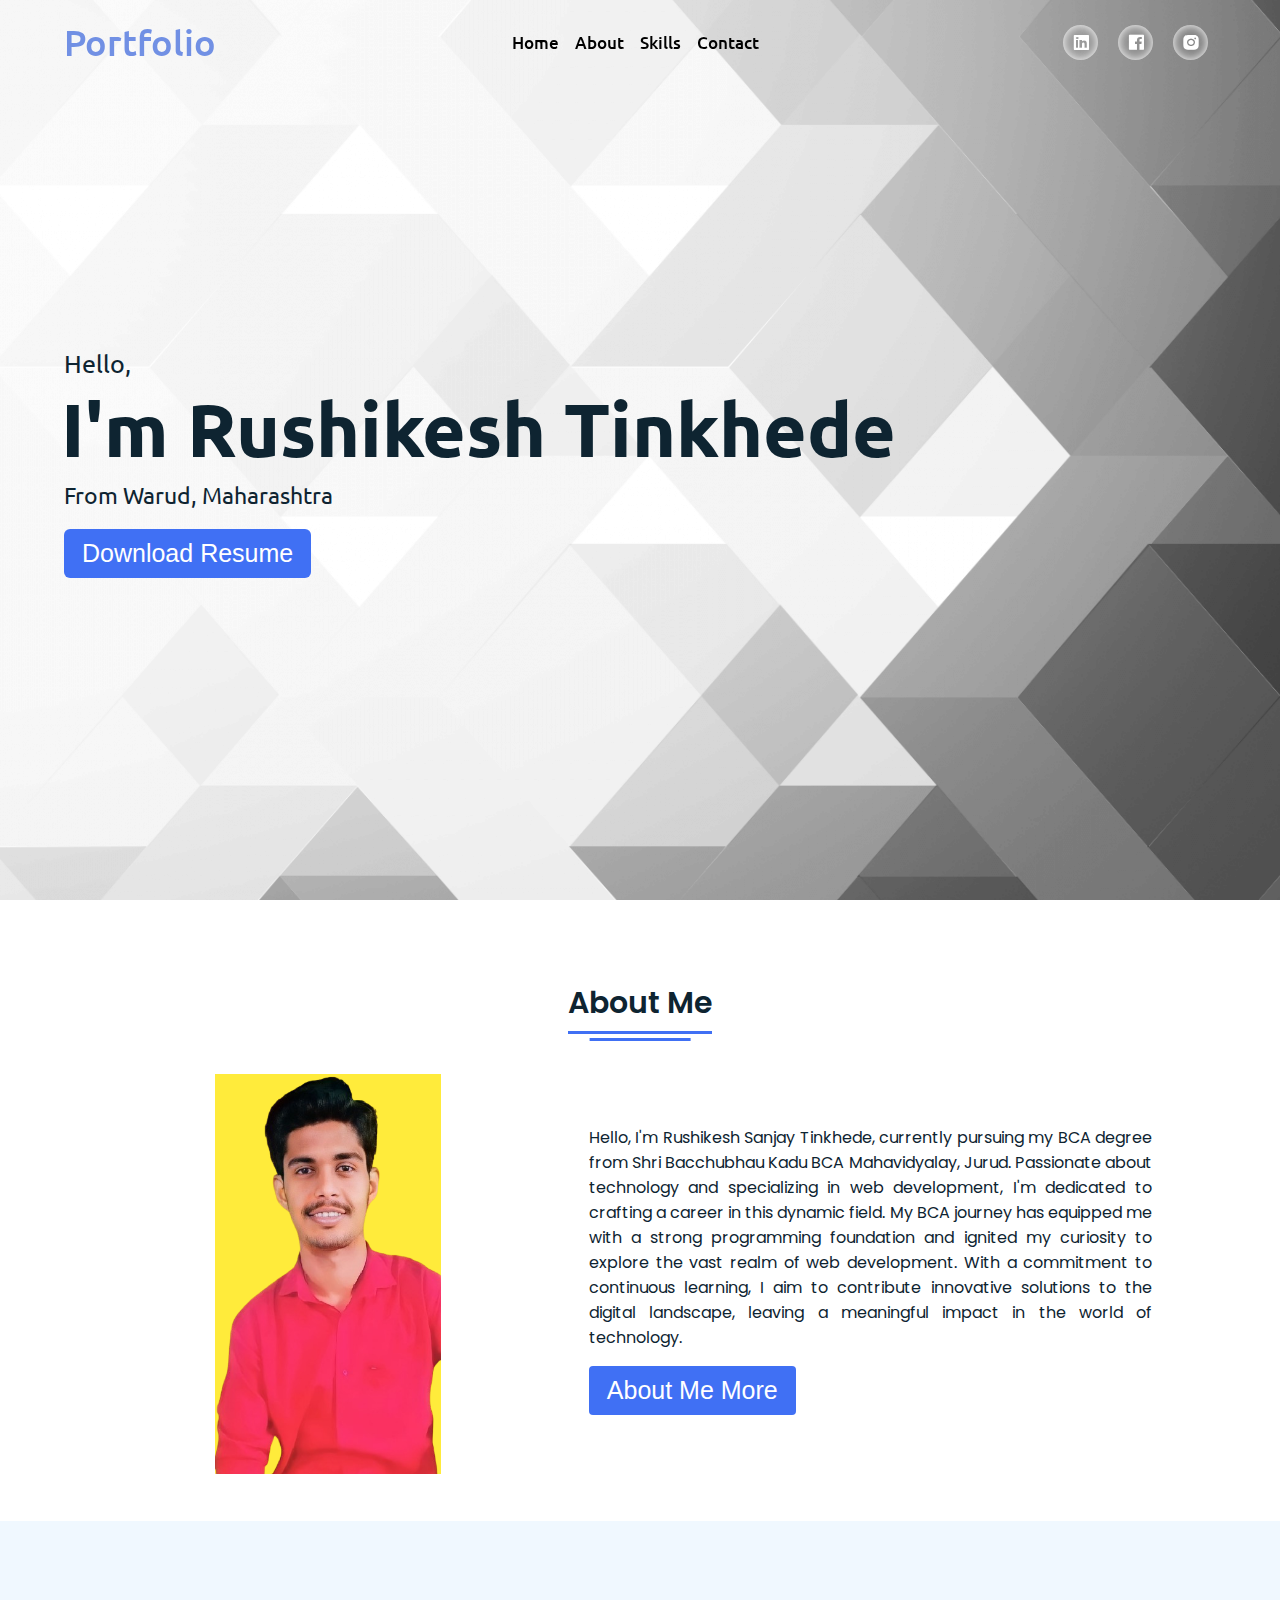
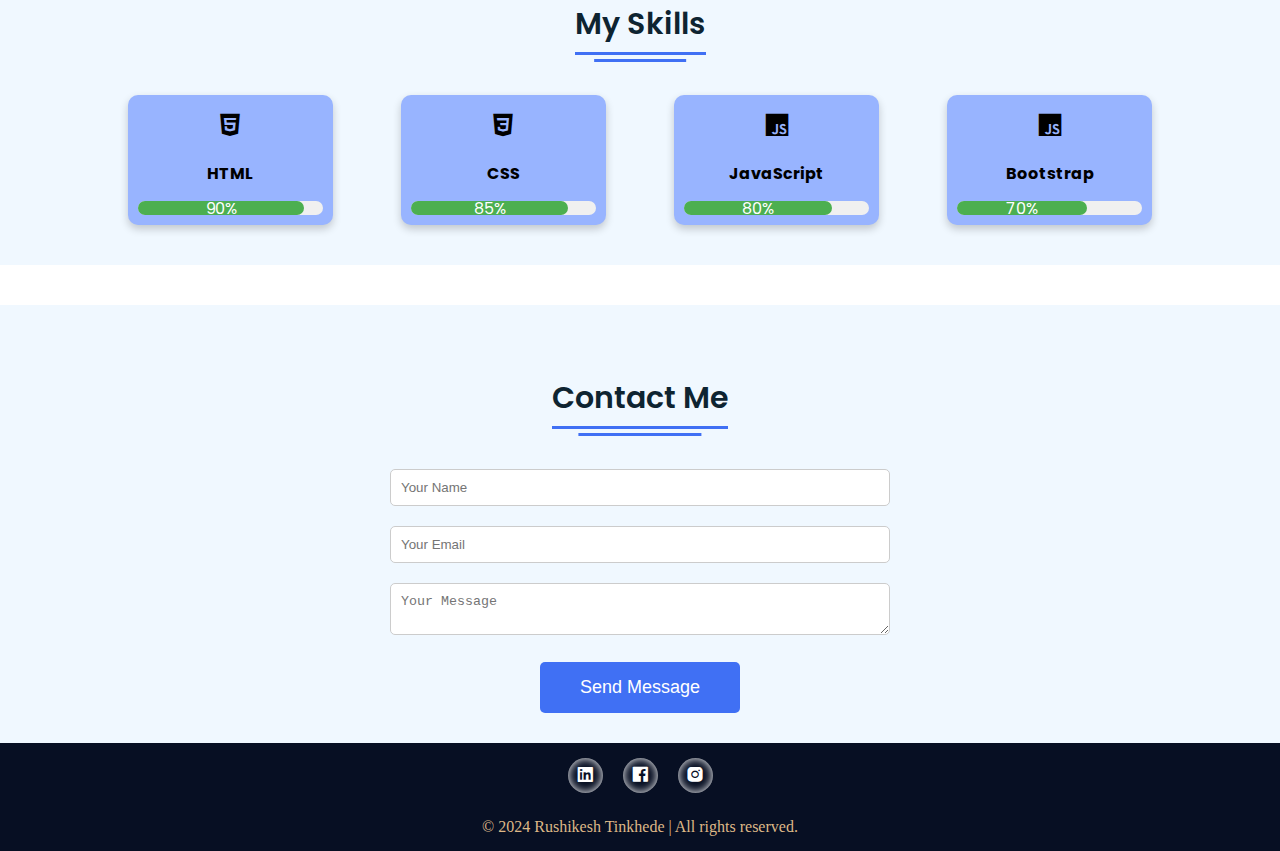
<file: index.html>
<!DOCTYPE html>
<html>

<head>
  <meta charset="UTF-8">
  <title>Portfolio Website</title>
  <link rel="stylesheet" href="Portfolio Website/style.css">
  <link href='https://unpkg.com/boxicons@2.1.4/css/boxicons.min.css' rel='stylesheet'>
  <meta name="viewport" content="width=device-width, initial-scale=1.0">
</head>

<body>
  <div class="scroll-button">
    <a href="#home"><i class='bx bxs-chevrons-up'></i></a>
  </div>
  <nav>
    <div class="navbar">
      <div class="logo"><a href="#">Portfolio</a></div>
      <ul class="menu">
        <li><a href="#home">Home</a></li>
        <li><a href="#about">About</a></li>
        <li><a href="#skills">Skills</a></li>
        <li><a href="#contact">Contact</a></li>

        <div class="cancel-btn">
          <i class='bx bxs-x-circle'></i>
        </div>
      </ul>
      <div class="social">
        <a href="https://linkedin.com/in/rushikesh-tinkhede-332899229"><i class='bx bxl-linkedin-square'
            style='color:#ffffff'></i></a>
        <a href="https://facebook.com/akshay.tinkhede.3?mibextid=ZbWKwL"><i class='bx bxl-facebook-square'
            style='color:#ffffff'></i></a>
        <a href="https://instagram.com/akshay_tinkhede"><i class='bx bxl-instagram-alt'></i></a>
      </div>
    </div>

    <div class="menu-btn">
      <i class='bx bx-menu'></i>
    </div>
  </nav>

  <section class="home" id="home">
    <div class="home-content">
      <div class="text">
        <div class="text-one">Hello,</div>
        <div class="text-two">I'm Rushikesh Tinkhede</div>
        <div class="text-four">From Warud, Maharashtra</div>
      </div>
      <div class="button">
        <button>Download Resume</button>
      </div>
    </div>
  </section>

  <section class="about" id="about">
    <div class="content">
      <div class="title"><span>About Me</span></div>
      <div class="about-details">

        <div class="left">
          <img src="Portfolio Website/about.png" alt="">
        </div>
        <div class="right">
          <p>Hello, I'm Rushikesh Sanjay Tinkhede, currently pursuing my BCA degree from Shri Bacchubhau Kadu BCA
            Mahavidyalay,
            Jurud.
            Passionate about technology and specializing in web development, I'm dedicated to crafting a career in this
            dynamic
            field. My BCA journey has equipped me with a strong programming foundation and ignited my curiosity to
            explore the
            vast realm of web development. With a commitment to continuous learning, I aim to contribute innovative
            solutions to
            the digital landscape, leaving a meaningful impact in the world of technology.</p>
          <div class="button">
            <button>About Me More</button>
          </div>
        </div>
      </div>
    </div>
  </section>

  <section class="skills" id="skills">
    <div class="content">
      <div class="title"><span>My Skills</span></div>
      <div class="skills-details">

        <div class="skill-item">
          <div class="skill-icon">
            <i class='bx bxl-html5' style='color: black'></i>
          </div>
          <div class="skill-name">HTML</div>
          <div class="progress">
            <div class="progress-line" style="width: 90%;">
              <span class="progress-percent">90%</span>
            </div>
          </div>
        </div>

        <div class="skill-item">
          <div class="skill-icon">
            <i class='bx bxl-css3' style='color: black'></i>
          </div>
          <div class="skill-name">CSS</div>
          <div class="progress">
            <div class="progress-line" style="width: 85%;">
              <span class="progress-percent">85%</span>
            </div>
          </div>
        </div>

        <div class="skill-item">
          <div class="skill-icon">
            <i class='bx bxl-javascript' style='color: black'></i>
          </div>
          <div class="skill-name">JavaScript</div>
          <div class="progress">
            <div class="progress-line" style="width: 80%;">
              <span class="progress-percent">80%</span>
            </div>
          </div>
        </div>

        <div class="skill-item">
          <div class="skill-icon">
            <i class='bx bxl-javascript' style='color: black'></i>
          </div>
          <div class="skill-name">Bootstrap</div>
          <div class="progress">
            <div class="progress-line" style="width: 70%;">
              <span class="progress-percent">70%</span>
            </div>
          </div>

        </div>
      </div>
    </div>
  </section>

  <section class="contact" id="contact">
    <div class="content">
      <div class="title"><span>Contact Me</span></div>

      <div class="contact-detail">
        <form class="from">
          <div class="group">
            <input type="text" name="name" id="name" placeholder="Your Name" required>
          </div>
          <div class="group">
            <input type="email" name="email" id="email" placeholder="Your Email" required>
          </div>
          <div class="group">
            <textarea name="message" id="message" placeholder="Your Message" required></textarea>
          </div>
          <div class="group">
            <button type="submit">Send Message</button>
          </div>
        </form>
      </div>
    </div>
  </section>
  <footer>
    <div class="social">
      <a href="https://linkedin.com/in/rushikesh-tinkhede-332899229"><i class='bx bxl-linkedin-square'
          style='color:#ffffff'></i></a>
      <a href="https://facebook.com/akshay.tinkhede.3?mibextid=ZbWKwL"><i class='bx bxl-facebook-square'
          style='color:#ffffff'></i></a>
      <a href="https://instagram.com/akshay_tinkhede"><i class='bx bxl-instagram-alt'></i></a>
    </div>
    <span class="copyright">&#169; 2024 Rushikesh Tinkhede | All rights reserved.</span>
  </footer>
  <script src="Portfolio Website/script.js"></script>
</body>

</html>
</file>
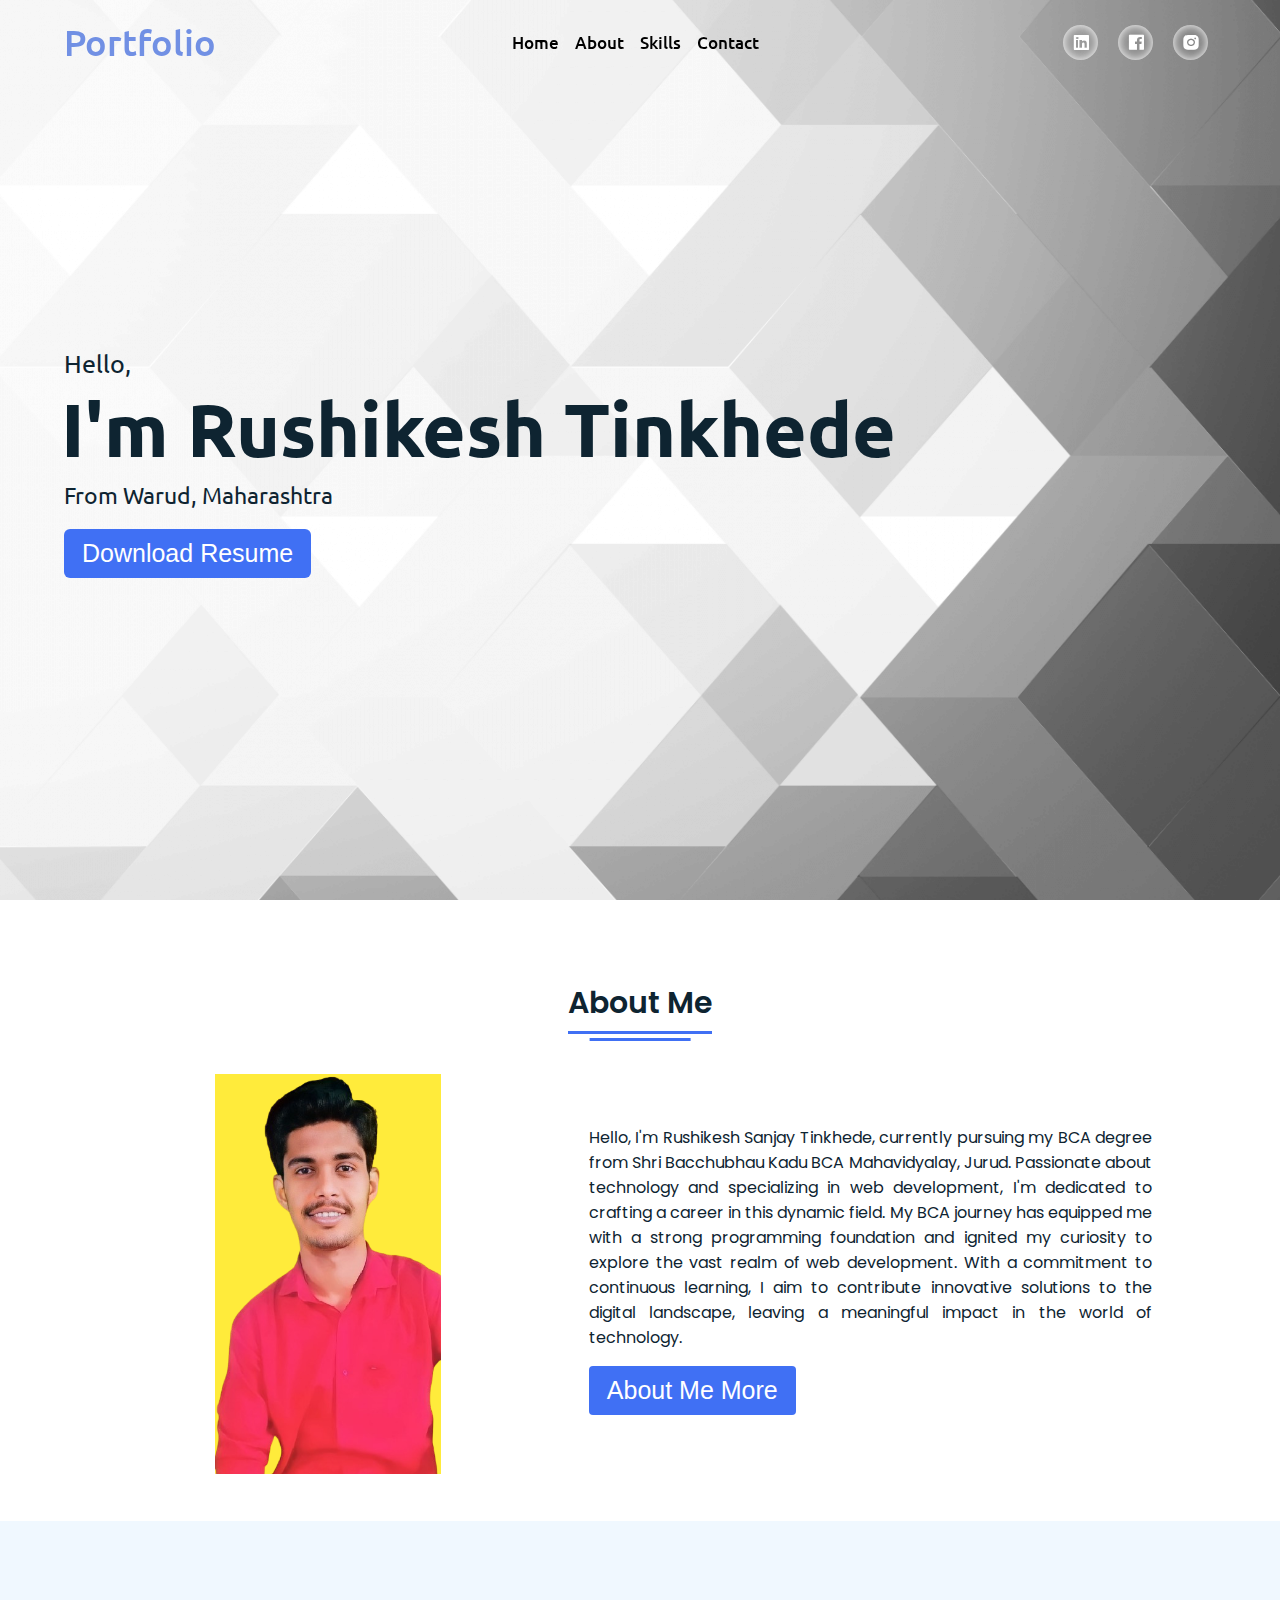
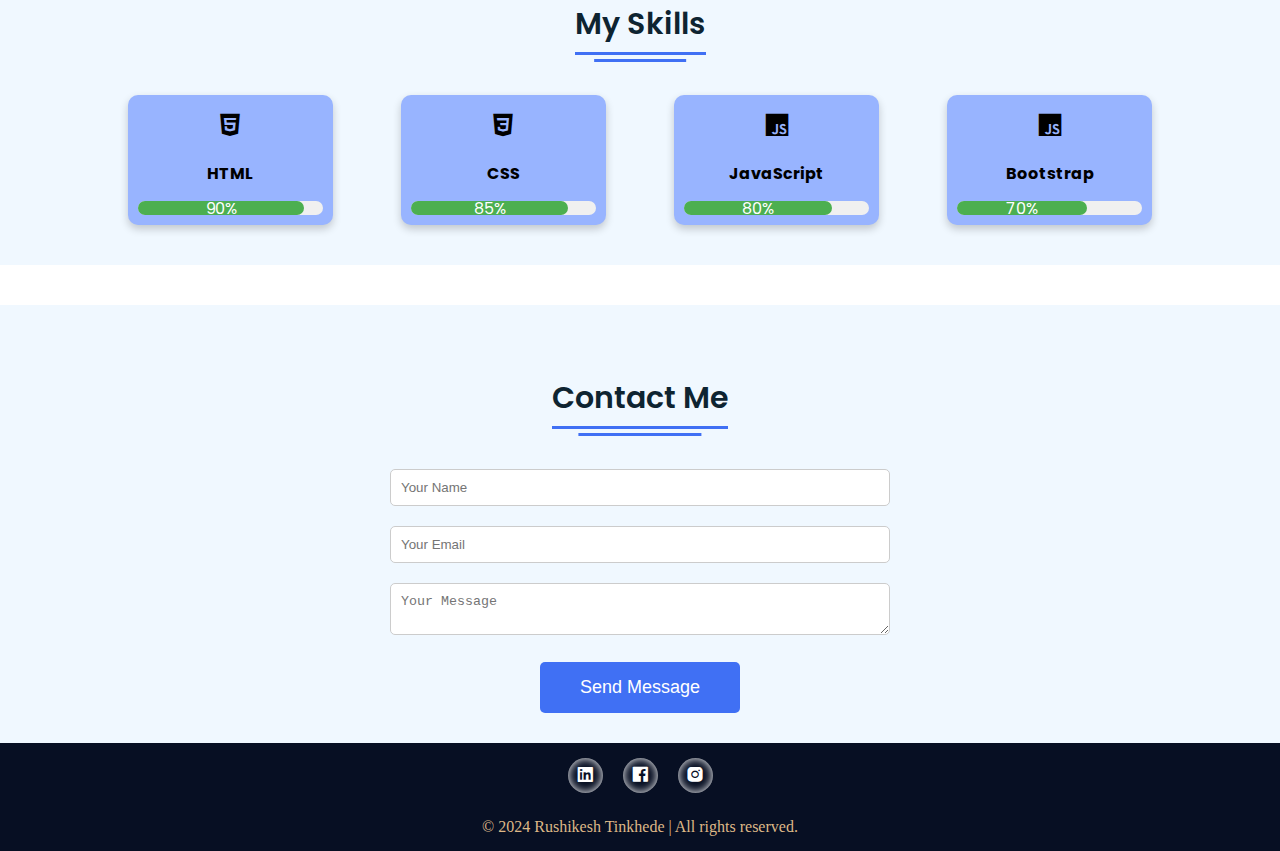
<file: Portfolio Website/index.html>
<!DOCTYPE html>
<html>

<head>
  <meta charset="UTF-8">
  <title>Portfolio Website</title>
  <link rel="stylesheet" href="style.css">
  <link href='https://unpkg.com/boxicons@2.1.4/css/boxicons.min.css' rel='stylesheet'>
  <meta name="viewport" content="width=device-width, initial-scale=1.0">
</head>

<body>
  <div class="scroll-button">
    <a href="#home"><i class='bx bxs-chevrons-up'></i></a>
  </div>
  <nav>
    <div class="navbar">
      <div class="logo"><a href="#">Portfolio</a></div>
      <ul class="menu">
        <li><a href="#home">Home</a></li>
        <li><a href="#about">About</a></li>
        <li><a href="#skills">Skills</a></li>
        <li><a href="#contact">Contact</a></li>

        <div class="cancel-btn">
          <i class='bx bxs-x-circle'></i>
        </div>
      </ul>
      <div class="social">
        <a href="https://linkedin.com/in/rushikesh-tinkhede-332899229"><i class='bx bxl-linkedin-square'
            style='color:#ffffff'></i></a>
        <a href="https://facebook.com/akshay.tinkhede.3?mibextid=ZbWKwL"><i class='bx bxl-facebook-square'
            style='color:#ffffff'></i></a>
        <a href="https://instagram.com/akshay_tinkhede"><i class='bx bxl-instagram-alt'></i></a>
      </div>
    </div>

    <div class="menu-btn">
      <i class='bx bx-menu'></i>
    </div>
  </nav>

  <section class="home" id="home">
    <div class="home-content">
      <div class="text">
        <div class="text-one">Hello,</div>
        <div class="text-two">I'm Rushikesh Tinkhede</div>
        <div class="text-four">From Warud, Maharashtra</div>
      </div>
      <div class="button">
        <button>Download Resume</button>
      </div>
    </div>
  </section>

  <section class="about" id="about">
    <div class="content">
      <div class="title"><span>About Me</span></div>
      <div class="about-details">

        <div class="left">
          <img src="about.png" alt="">
        </div>
        <div class="right">
          <p>Hello, I'm Rushikesh Sanjay Tinkhede, currently pursuing my BCA degree from Shri Bacchubhau Kadu BCA
            Mahavidyalay,
            Jurud.
            Passionate about technology and specializing in web development, I'm dedicated to crafting a career in this
            dynamic
            field. My BCA journey has equipped me with a strong programming foundation and ignited my curiosity to
            explore the
            vast realm of web development. With a commitment to continuous learning, I aim to contribute innovative
            solutions to
            the digital landscape, leaving a meaningful impact in the world of technology.</p>
          <div class="button">
            <button>About Me More</button>
          </div>
        </div>
      </div>
    </div>
  </section>

  <section class="skills" id="skills">
    <div class="content">
      <div class="title"><span>My Skills</span></div>
      <div class="skills-details">

        <div class="skill-item">
          <div class="skill-icon">
            <i class='bx bxl-html5' style='color: black'></i>
          </div>
          <div class="skill-name">HTML</div>
          <div class="progress">
            <div class="progress-line" style="width: 90%;">
              <span class="progress-percent">90%</span>
            </div>
          </div>
        </div>

        <div class="skill-item">
          <div class="skill-icon">
            <i class='bx bxl-css3' style='color: black'></i>
          </div>
          <div class="skill-name">CSS</div>
          <div class="progress">
            <div class="progress-line" style="width: 85%;">
              <span class="progress-percent">85%</span>
            </div>
          </div>
        </div>

        <div class="skill-item">
          <div class="skill-icon">
            <i class='bx bxl-javascript' style='color: black'></i>
          </div>
          <div class="skill-name">JavaScript</div>
          <div class="progress">
            <div class="progress-line" style="width: 80%;">
              <span class="progress-percent">80%</span>
            </div>
          </div>
        </div>

        <div class="skill-item">
          <div class="skill-icon">
            <i class='bx bxl-javascript' style='color: black'></i>
          </div>
          <div class="skill-name">Bootstrap</div>
          <div class="progress">
            <div class="progress-line" style="width: 70%;">
              <span class="progress-percent">70%</span>
            </div>
          </div>

        </div>
      </div>
    </div>
  </section>

  <section class="contact" id="contact">
    <div class="content">
      <div class="title"><span>Contact Me</span></div>

      <div class="contact-detail">
        <form class="from">
          <div class="group">
            <input type="text" name="name" id="name" placeholder="Your Name" required>
          </div>
          <div class="group">
            <input type="email" name="email" id="email" placeholder="Your Email" required>
          </div>
          <div class="group">
            <textarea name="message" id="message" placeholder="Your Message" required></textarea>
          </div>
          <div class="group">
            <button type="submit">Send Message</button>
          </div>
        </form>
      </div>
    </div>
  </section>
  <footer>
    <div class="social">
      <a href="https://linkedin.com/in/rushikesh-tinkhede-332899229"><i class='bx bxl-linkedin-square'
          style='color:#ffffff'></i></a>
      <a href="https://facebook.com/akshay.tinkhede.3?mibextid=ZbWKwL"><i class='bx bxl-facebook-square'
          style='color:#ffffff'></i></a>
      <a href="https://instagram.com/akshay_tinkhede"><i class='bx bxl-instagram-alt'></i></a>
    </div>
    <span class="copyright">&#169; 2024 Rushikesh Tinkhede | All rights reserved.</span>
  </footer>
  <script src="script.js"></script>
</body>

</html>
</file>
<file: Portfolio Website/style.css>
@import url('https://fonts.googleapis.com/css2?family=Poppins:wght@400;500;600;700&family=Ubuntu:wght@400;500;700&display=swap');

* {
  margin: 0;
  padding: 0;
  box-sizing: border-box;
  text-decoration: none;
  scroll-behavior: smooth;
}

::-webkit-scrollbar {
  width: 10px;
}

::-webkit-scrollbar-track {
  background: #f1f1f1;
}

::-webkit-scrollbar-thumb {
  background: #6e93f7;
  border-radius: 12px;
  transition: all 0.3s ease;
}

::-webkit-scrollbar-thumb:hover {
  background: #4070f4;
}

nav {
  position: fixed;
  padding: 20px 0;
  width: 100%;
  z-index: 998;
  transition: all 0.3s ease;
  font-family: 'Ubuntu', sans-serif;
}

nav .navbar {
  width: 90%;
  display: flex;
  justify-content: space-between;
  align-items: center;
  margin: auto;
}

nav .navbar .logo a {
  font-size: 36px;
  color: #7190e4;
  font-weight: 497;
}

nav .navbar .menu {
  display: flex;
  position: relative;
}

nav .navbar .menu li {
  margin: 0 8px;
  list-style: none;
}

.navbar .menu a {
  color: black;
  font-size: 17px;
  font-weight: 500;
  padding: 6px 0;
  transition: all 0.3s ease;
}

.navbar .menu a:hover {
  color: #2359f0;
}

nav.sticky {
  background: #4070f4;
  padding: 13px 0;
}

nav.sticky .navbar .logo a {
  color: #fff;
}

nav.sticky .menu a {
  color: #FFF;
}

nav.sticky .menu a:hover {
  color: #0E2431;
}

nav .menu-btn,
.navbar .menu .cancel-btn {
  position: absolute;
  color: #fff;
  right: 30px;
  top: 20px;
  font-size: 20px;
  cursor: pointer;
  transition: all 0.3s ease;
  display: none;
}

nav .menu-btn {
  color: #4070f4;
  font-size: xx-large;
}

nav.sticky .menu-btn {
  color: #FFF;
}

.navbar .menu .menu-btn {
  color: #fff;
}

.home {
  height: 100vh;
  width: 100%;
  background: url("background.png") no-repeat;
  background-size: cover;
  background-position: center;
  background-attachment: fixed;
  font-family: 'Ubuntu', sans-serif;
}

.home .home-content {
  width: 90%;
  height: 100%;
  margin: auto;
  display: flex;
  flex-direction: column;
  justify-content: center;
}

.home .text-one {
  font-size: 25px;
  color: #0E2431;
}

.home .text-two {
  color: #0E2431;
  font-size: 75px;
  font-weight: 600;
  margin-left: -3px;
}

.home .text-three {
  font-size: 40px;
  margin: 5px 0;
  color: #4070f4;
}

.home .text-four {
  font-size: 23px;
  margin: 5px 0;
  color: #0E2431;
}

.home .button {
  margin: 14px 0;
}

.home .button button {
  outline: none;
  padding: 8px 16px;
  border-radius: 6px;
  font-size: 25px;
  font-weight: 400;
  background: #4070f4;
  color: #fff;
  cursor: pointer;
  border: 2px solid transparent;
  transition: all 0.4s ease;
}

.home .button button:hover {
  border-color: #4070f4;
  background-color: #fff;
  color: #4070f4;
}

section {
  padding-top: 40px;
}

section .content {
  width: 80%;
  margin: 40px auto;
  font-family: 'Poppins', sans-serif;
}

.about .about-details {
  display: flex;
  justify-content: space-between;
  align-items: center;
}

section .title {
  display: flex;
  justify-content: center;
  margin-bottom: 40px;
}

section .title span {
  color: #0E2431;
  font-size: 30px;
  font-weight: 600;
  position: relative;
  padding-bottom: 8px;
}

section .title span::before,
section .title span::after {
  content: '';
  position: absolute;
  height: 3px;
  width: 100%;
  background: #4070f4;
  left: 0;
  bottom: 0;
}

section .title span::after {
  bottom: -7px;
  width: 70%;
  left: 50%;
  transform: translateX(-50%);
}

.about .about-details .left {
  width: 45%;
}

.about .left img {
  height: 400px;
  width: 400px;
  object-fit: contain;
  border-radius: 12px;
}

.about-details .right {
  width: 55%;
}

section .topic {
  color: #0E2431;
  font-size: 25px;
  font-weight: 500;
  margin-bottom: 10px;
}

.about-details .right p {
  text-align: justify;
  color: #0E2431;
}

section .button {
  margin: 16px 0;
}

section .button button {
  outline: none;
  padding: 8px 16px;
  border-radius: 4px;
  font-size: 25px;
  font-weight: 400;
  background: #4070f4;
  color: #fff;
  border: 2px solid transparent;
  cursor: pointer;
  transition: all 0.4s ease;
}

section .button button:hover {
  border-color: #4070f4;
  background-color: #fff;
  color: #4070f4;
}

.skills {
  background: #F0F8FF;
}

.skills .content {
  padding: 0px 0px 20px 0px;
}

.skills .skills-details {
  display: flex;
  justify-content: space-between;
  align-items: center;
  flex-wrap: wrap;
}

.skill-item {
  width: 20%;
  background: #98b4ff;
  padding: 10px;
  border-radius: 10px;
  margin: 0px 0px 20px 0px;
  /* transition: all 0.6s ease-in-out; */
  transition: 0.3s ease;
  box-shadow: 0 4px 8px rgba(0, 0, 0, 0.2);
}

.skill-item:hover {
  transform: scale(1.1) translateY(-10px);
  box-shadow: 0 6px 12px rgba(0, 0, 0, 0.15);
}

.skill-icon {
  font-size: 30px;
  margin-bottom: 10px;
  text-align: center;
}

.skill-name {
  text-align: center;
  font-weight: bold;
  margin-bottom: 10px;
}

.progress {
  height: 14px;
  background-color: #f0f0f0;
  border-radius: 10px;
  position: relative;
}

.progress-line {
  height: 100%;
  background-color: #4caf50;
  margin-top: 15px;
  border-radius: 10px;
  position: relative;
  transition: width 1s ease-in-out;
  animation: progressAnimation 2s ease-out;
}

.progress-percent {
  position: absolute;
  top: 50%;
  left: 50%;
  transform: translate(-50%, -50%);
  color: white;
}

@keyframes progressAnimation {
  0% {
    width: 0%;
  }
}

.contact {
  background: #F0F8FF;
}

.contact .content {
  margin: 0 auto;
  padding: 30px 0;
}

.contact .title {
  font-size: 36px;
  margin-bottom: 40px;
  color: #333;
}

.contact-detail {
  max-width: 500px;
  margin: 0 auto;
}

.contact-detail .from {
  display: grid;
  grid-gap: 20px;
  text-align: center;
}

.contact-detail .group {
  position: relative;
}

.contact-detail input,
.contact-detail textarea {
  width: 100%;
  padding: 10px;
  border: 1px solid #ccc;
  border-radius: 5px;
}

.contact-detail button {
  padding: 15px 40px;
  background-color: #4070f4;
  color: #fff;
  border: none;
  border-radius: 5px;
  font-size: large;
  font-weight: 400;
  cursor: pointer;
  transition: background-color 0.3s ease;
}

.contact-detail button:hover {
  background-color: white;
  color: #4070f4;
}


footer {
  background: #070f23;
  padding: 15px 0;
  text-align: center;
  /* font-family: 'Poppins', sans-serif; */
}

footer .social {
  text-align: center;
  padding-bottom: 25px;
  color: white;
}

.social a {
  font-size: 20px;
  color: white;
  width: 35px;
  height: 35px;
  line-height: 36px;
  display: inline-block;
  text-align: center;
  border-radius: 50%;
  margin: 0 8px;
  box-shadow: inset 0 0 10px rgb(255, 255, 255), 0 0 0px rgb(254, 254, 255);
  transition: 0.3s ease;
}

.social a:hover {
  transform: scale(1.1)translateY(-10px);
  color: rgb(255, 255, 255);
}

ul {
  margin-top: 0;
  padding: 0;
  font-size: 18px;
  line-height: 1.6;
  margin-bottom: 0;
  text-align: center;
}

footer ul li {
  display: inline-block;
  padding: 0 15px;
}

footer.copyright {
  margin-top: 15px;
  text-align: center;
  font-size: 12px;
  color: white;
}

footer .copyright {
  color: burlywood;
}

.scroll-button a {
  position: fixed;
  bottom: 20px;
  right: 20px;
  color: white;
  background-color: #2359f0;
  padding: 7px 12px;
  font-size: 18px;
  border-radius: 6px;
  box-shadow: rgba(0, 0, 0, 0.15);
  display: none;
}

@media (max-width: 1190px) {
  section .content {
    width: 85%;
  }
}

@media (max-width: 1000px) {
  .about .about-details {
    justify-content: center;
    flex-direction: column;
  }

  .about .about-details .left {
    display: flex;
    justify-content: center;
    width: 100%;
  }

  .about-details .right {
    width: 90%;
    margin: 40px 0;
  }

  .skill-item {
    width: 40%;
  }
}

@media (max-width: 900px) {
  .about .left img {
    height: 350px;
    width: 350px;
  }
}

@media (max-width: 750px) {
  nav .navbar {
    width: 90%;
  }

  nav .navbar .menu {
    position: fixed;
    left: -100%;
    top: 0;
    flex-direction: column;
    align-items: center;
    background: #010b11;
    height: 100vh;
    width: 100%;
    max-width: 400px;
    padding-top: 70px;
    transition: all 0.5s ease;
  }

  .navbar.active .menu {
    left: 0;
  }

  nav .navbar .menu a {
    font-size: 23px;
    display: block;
    color: #fff;
    margin: 10px 0;
  }

  nav.sticky .menu a:hover {
    color: #4070f4;
  }

  nav .navbar .social {
    display: none;
  }

  nav .menu-btn,
  .navbar .menu .cancel-btn {
    display: block;
  }

  .home .text-two {
    font-size: 65px;
  }

  .home .text-three {
    font-size: 35px;
  }

  .skills .skills-details {
    align-items: center;
    justify-content: center;
    flex-direction: row;
    gap: 20px;

  }

  .skill-item {
    width: 45%;
  }

  .contact .text {
    width: 100%;
  }
}

@media (max-width: 500px) {
  .home .text-two {
    font-size: 55px;
  }

  .home .text-three {
    font-size: 33px;
  }
}
</file>
